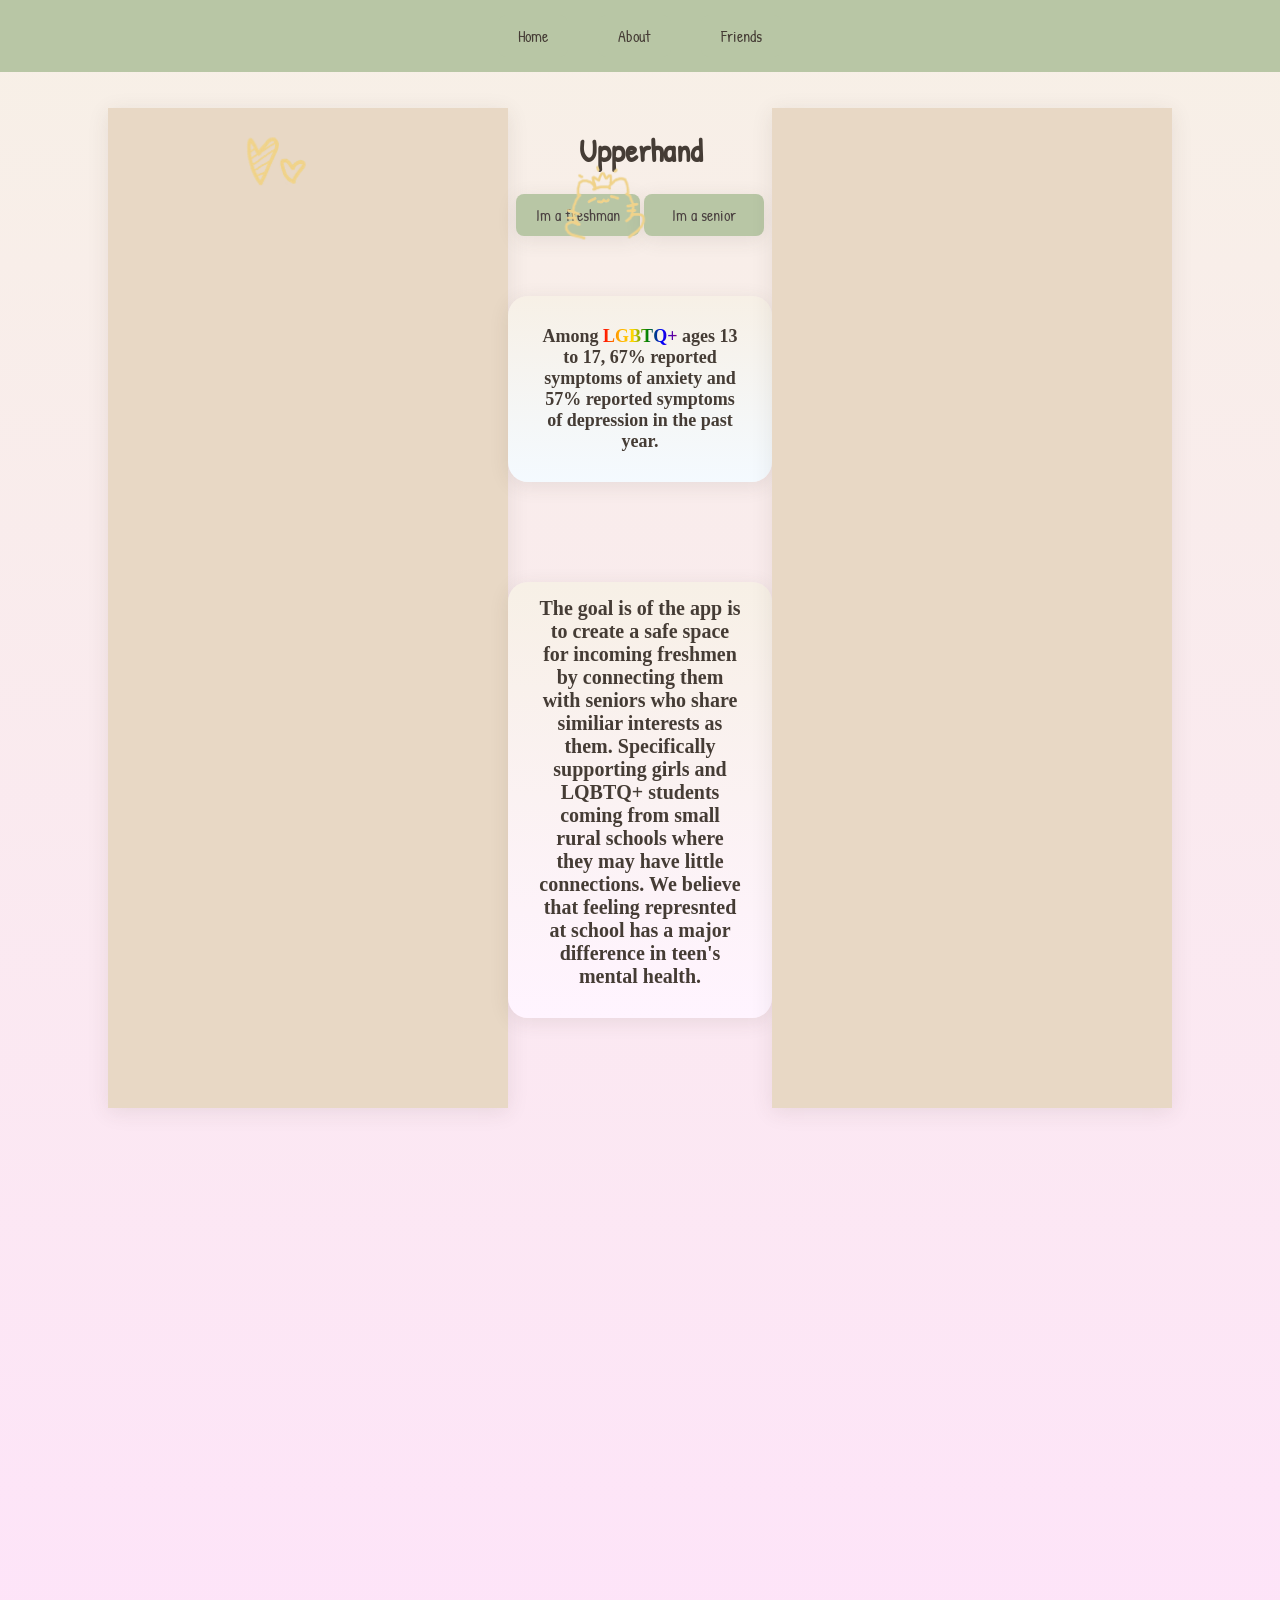
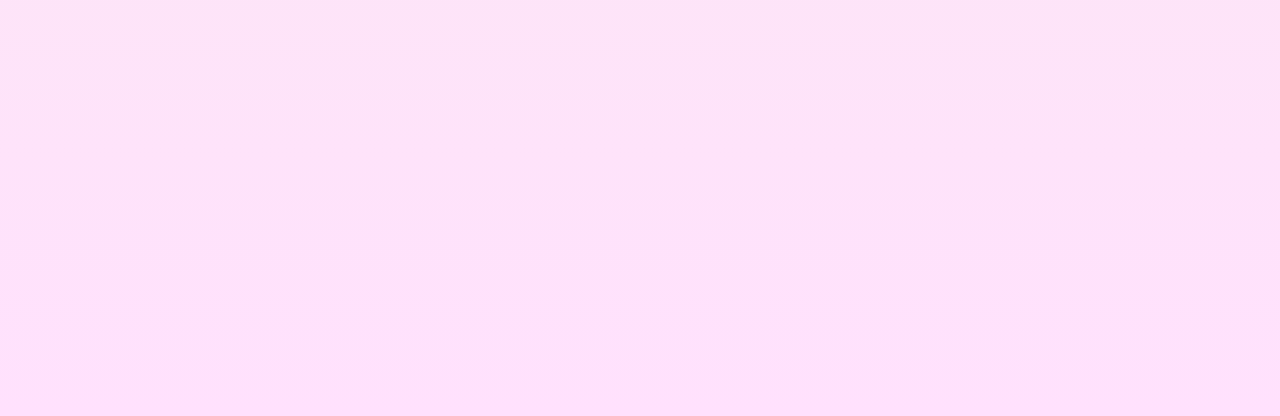
<file: index.html>
<!DOCTYPE html>
<html lang="en">
<head>
    <meta charset="UTF-8">
    <meta name="viewport" content="width=device-width, initial-scale=1.0">
    <link rel="stylesheet" href="style.css">
    <title>Congressional app challenge</title>
</head>
<body>
    <nav>
        <a class="bar" href="#Home">Home</a>
        <a class="bar" href="#About">About</a>
        <a class="bar" href="#Friends">Friends</a>
</nav>
        <div class="layout">
            <aside></aside>
            <main>
                <dialog id="popup">You'll be taking a personality test that will match you the compatible senior in the school</dialog>
<img class="doodle" src="images/doodle.png" alt="doodle">
<img class="hearts" src="images/hearts.png" alt="hearts">

   <h1 class="h1">Upperhand</h1>
    <a class="button" href= "personality_test.html">Im a freshman</a>
    <a class="button2" href="senior-login.html">Im a senior</a>
    <h5 class="quote card">Among <span class="rainbow"> LGBTQ+</span> ages 13 to 17, 67% reported symptoms of anxiety and 57% reported symptoms of depression in the past year.</h5>
    <h5 class="mission card2"> The goal is of the app is to create a safe space for incoming freshmen by connecting them with seniors who share similiar interests as them. Specifically supporting girls and LQBTQ+ students coming from small rural schools where they may have little connections. We believe that feeling represnted at school has a major difference in teen's mental health.</h5>
</main>
            <aside></aside>
        </div>

 <script src="script.js"></script>
</body>
</html>
</file>
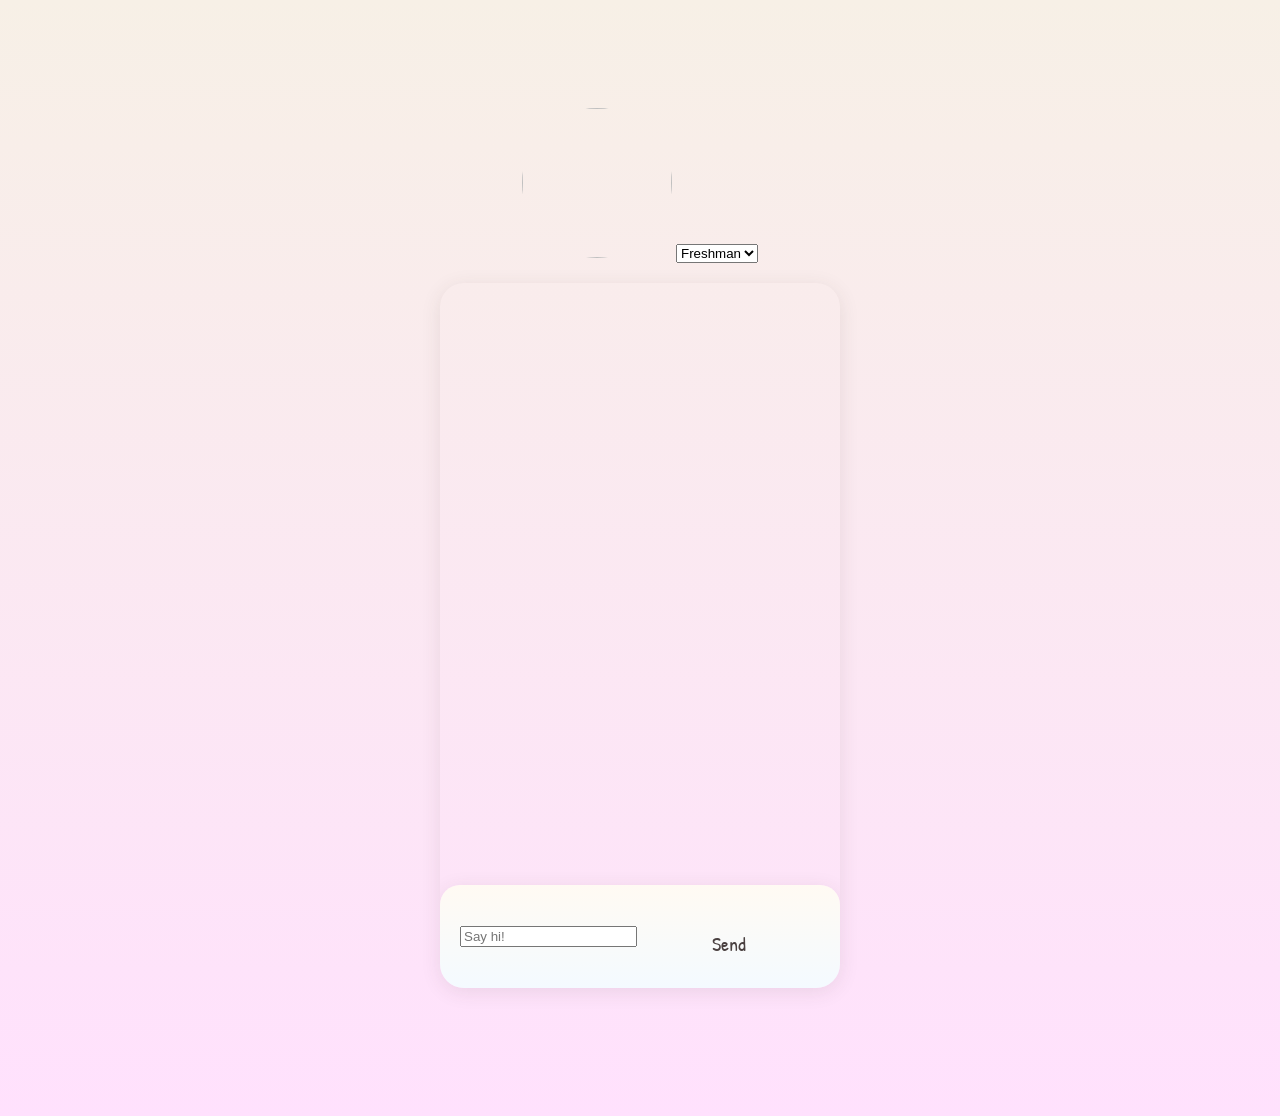
<file: chat.html>
<!DOCTYPE html>
<html lang="en">
<head>
<title>chat.html</title>
    <meta charset="UTF-8">
    <meta name="viewport" content="width=device-width, initial-scale=1.0">

 <link rel="stylesheet" href="style.css">
    </head>
<body>
    <div class="chat-header">
         <img class="pfp" id="chat-pfp">
         <select id="role">
            <option value="freshman">Freshman</option>
            <option value="senior">Senior</option>
         </select>
    <h2 id="chat-name"></h2>
    </div>
    <div class="chat-box">
    <div id="messages"></div>
 <div class="chat-bar">
    <input id ="message-input" placeholder="Say hi!">

      <button class="send-btn"id="send-btn">Send</button>
      </div>
      </div>
<script src="seniors.js"></script>
<script src="chat.js"></script>
</body>
</html>
</file>
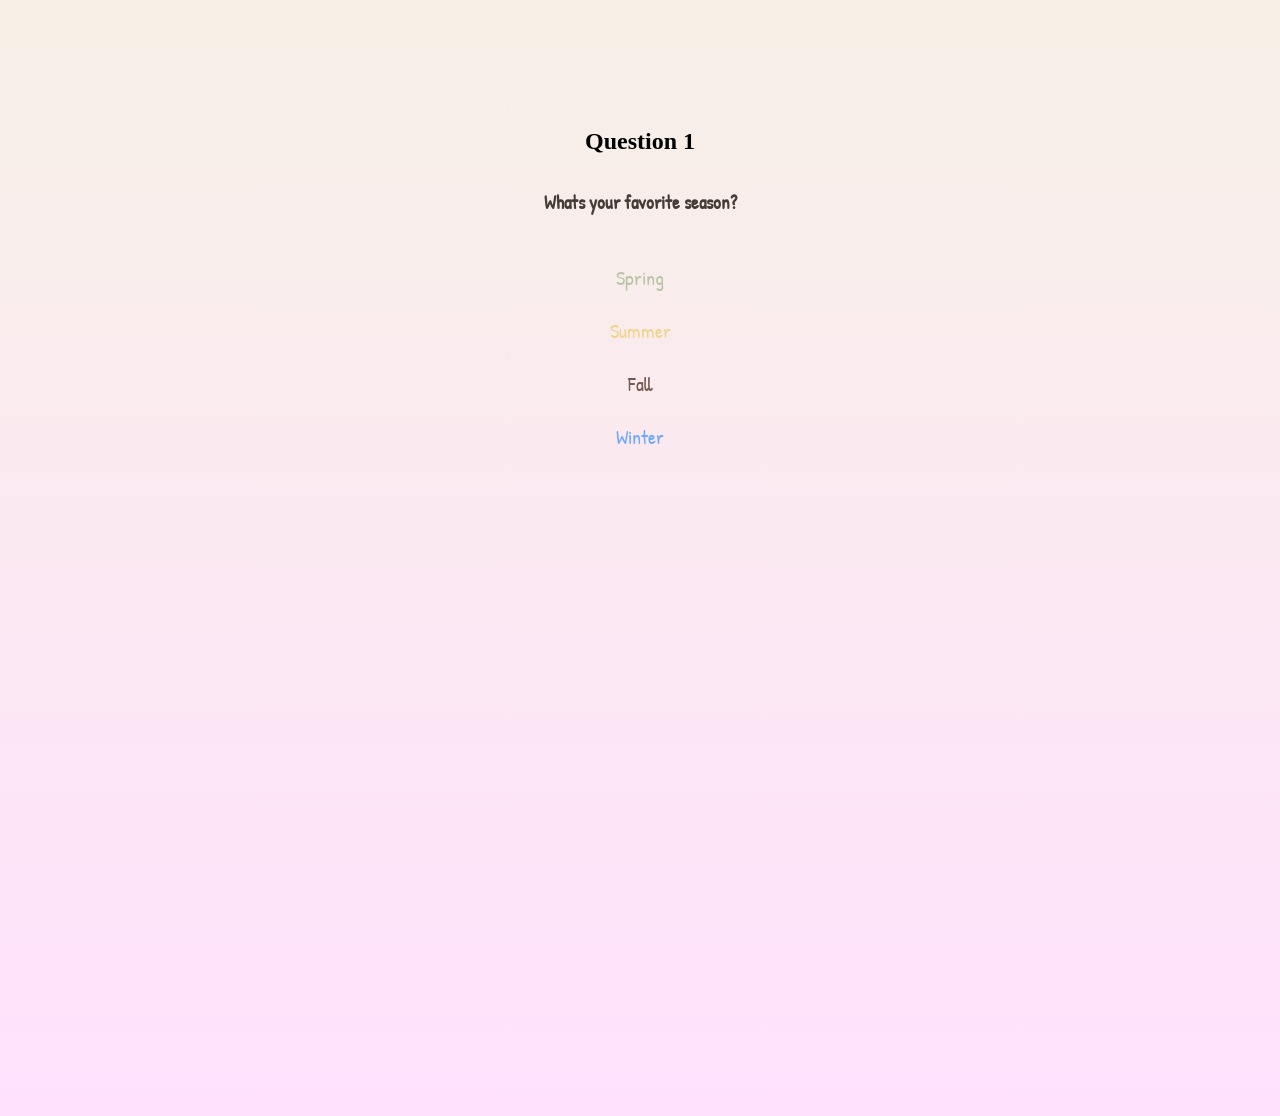
<file: personality_test.html>
<!DOCTYPE html>
<html lang="en">
<head>
    <meta charset="UTF-8">
    <meta name="viewport" content="width=device-width, initial-scale=1.0">
    <link rel="stylesheet" href="style.css">
  
</head>
<body class="personality_body">
  
<div id = "q1">

   <h2>Question 1</h2>
   <h3 id = "question1" class="question1">Whats your favorite season?</h3>
   <button id = "a0" class="spring" data-q="1" data-choice="0" data-senior="0"> Spring </button>
   <button id = "a1" class="summer" data-q="1" data-choice="1" data-senior="1"> Summer</button>
   <button id = "a2" class="fall" data-q="1" data-choice="2" data-senior="2"> Fall </button>
   <button id = "a3" class="winter" data-q="1" data-choice="3" data-senior="3"> Winter </button>
</div>
<div hidden id="q2">
   <h2>Question 2</h2>
   <h3 id = "question2" class="question2"> What's your ideal way to spend a free afternoon?</h3>
   <button id = "a4" class="spring" data-q="2" data-choice="0" data-senior="1"> Going out and exploring somewhere new </button>
   <button id = "a5" class="summer" data-q="2" data-choice="1" data-senior="2"> Staying in and watching movies or playing video games</button>
   <button id = "a6" class="fall" data-q="2" data-choice="2" data-senior="3"> Hanging out with friends</button>
   <button id = "a7" class="winter" data-q="2" data-choice="3" data-senior="0"> Doing something creative or working on a hobby </button>
</div>
<div hidden id="q3">
   <h2>Question 3</h2>
   <h3 id = "question3" class="question2">How would your friends describe you?</h3>
   <button id = "a8" class="spring" data-q="3" data-choice="0" data-senior="1"> Outgoing and talkative</button>
   <button id = "a9" class="summer" data-q="3" data-choice="1" data-senior="2"> Quiet at first, but funny once comfortable </button>
   <button id = "a10" class="fall" data-q="3" data-choice="2" data-senior="0"> Kind, supportive, and a good listener</button>
   <button id = "a11" class="winter" data-q="3" data-choice="3" data-senior="3"> Random, energetic, and a little chaotic</button>
   </div>
   <div hidden id="q4">
   
   <h2>Question 4</h2>
   <h3 id = "question4" class="question2">What are you most nervous about in highschool</h3>
   <button id = "a12" class="spring" data-q="4" data-choice="0" data-senior="1"> Getting lost</button>
   <button id = "a13" class="summer" data-q="4" data-choice="1" data-senior="2"> Making friends </button>
   <button id = "a14" class="fall" data-q="4" data-choice="2" data-senior="0">  Harder classes</button>
   <button id = "a15" class="winter" data-q="4" data-choice="3" data-senior="3"> Not fitting in</button>
   
</div>
<div hidden id="q5">
   <h2>Question 5</h2>
   <h3 id = "question5" class="question2">How much contact do you want with your match?</h3>
   <button id = "a16" class="spring" data-q="5" data-choice="0" data-senior="1"> Just a friendly face</button>
   <button id = "a17" class="summer" data-q="5" data-choice="1" data-senior="2"> Some one to text every now and then </button>
   <button id = "a18" class="fall" data-q="5" data-choice="2" data-senior="0"> Some one to hangout with</button>
   <button id = "a19" class="winter" data-q="5" data-choice="3" data-senior="3"> I'd love a real friendship</button>
</div>
<div hidden id="q6">
 <h2>Question 6</h2>
   <h3 id = "question6" class="question2">What would make the first week easier?</h3>
   <button id = "a20" class="spring" data-q="6" data-choice="0" data-senior="1"> Some one to show me where my classes are</button>
   <button id = "a21" class="summer" data-q="6" data-choice="1" data-senior="2"> Some one to sit with at lunch</button>
   <button id = "a22" class="fall" data-q="6" data-choice="2" data-senior="0"> Help finding clubs to join</button>
   <button id = "a23" class="winter" data-q="6" data-choice="3" data-senior="3"> Seeing a familiar face in the hall</button>
</div>
<div class ="match" hidden id="results"><p>Your senior match is</p>
   
<img id="match-pfp"class="pfp" alt="your senior match">
<h2 id="match-name"></h2>
<p id="match-bio"></p>
<p id="match-pronouns"></p>
 <a class="button" href= "chat.html?role=freshman">Contact me</a>
<p id="match-contact"></p>
</div>
<script src="seniors.js"></script>
<script src="quiz.js"></script>
</body>
</html>
</file>
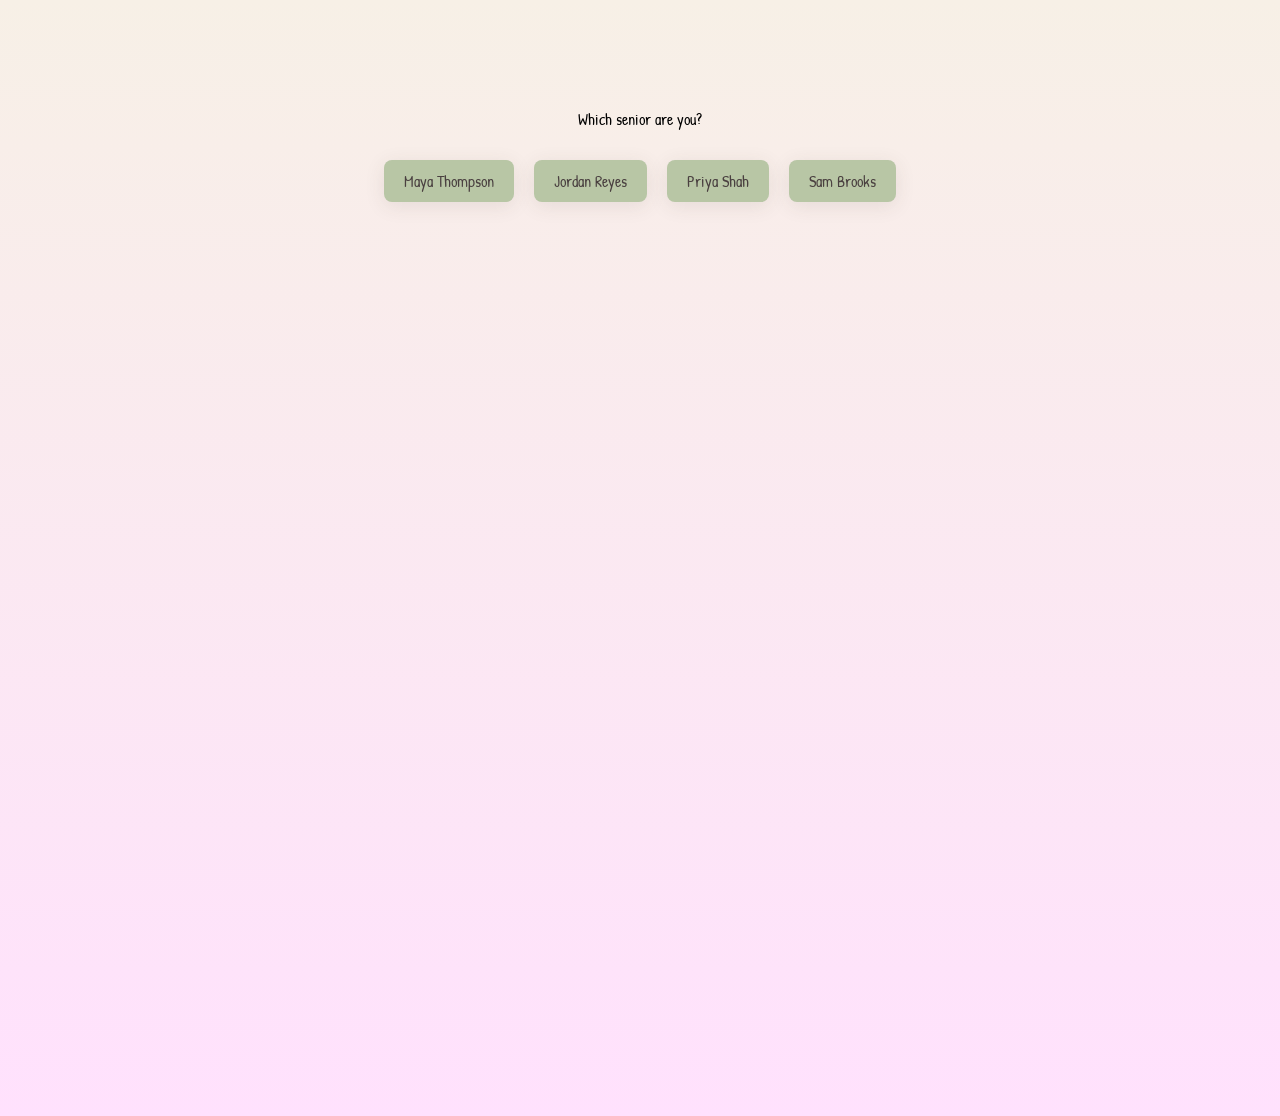
<file: senior-login.html>
<!DOCTYPE html>
<html lang="en">
<head>
    <meta charset="UTF-8">
    <meta name="viewport" content="width=device-width, initial-scale=1.0">
    <title>senior-login.html</title>
     <link rel="stylesheet" href="style.css">
</head>
<body>
<heading class="heading">Which senior are you?</heading>
<div class="senior-list">
<div>
 <a class="button" href= "chat.html?role=senior&senior=0">Maya Thompson</a> </div>
 <div>
<a class="button" href= "chat.html?role=senior&senior=1">Jordan Reyes</a></div>
<div>
<a class="button" href= "chat.html?role=senior&senior=2">Priya Shah</a> </div>
<div>
<a class="button" href= "chat.html?role=senior&senior=3">Sam Brooks</a> </div>
</div>

</body>
</html>
</file>
<file: style.css>
@font-face { font-family: 'Patrick Hand';
 src: url('fonts/Patrick_Hand/PatrickHand-Regular.ttf'); }
 @keyframes wiggle { 50% { transform: rotate(5deg); } }
body {
    text-align:center;
    padding:100px;
    background-color: #F7F0E6;
    min-height: 100vh;
background:linear-gradient(180deg, #F7F0E6, rgb(255, 225, 253));
}

.button {
   text-decoration: none;
   background-color: #B8C6A5;
   color:#4a4040;
   display: inline-block;
   font-family:'Patrick Hand';
   padding: 10px 20px;
   border-radius: 8px;
   box-shadow: 0 4px 20px rgba(69, 60, 53, 0.1);
   text-align:center;

}
.button2 {
   text-decoration: none;
   background-color: #B8C6A5;
   color:#4a4040;
   display: inline-block;
   font-family:'Patrick Hand';
   padding: 10px 20px;
   border-radius: 8px;
   box-shadow: 0 4px 20px rgba(69, 60, 53, 0.1);
   text-align:center;
    width: 80px;
}
.match { 
    font-family:'Finger Paint' ;
}

.h1 {
    font-family: 'Patrick Hand';
    color:#453C35 ;
}
.h3 {
    font-family: Georgia, 'Times New Roman', Times, serif;
    color: black;
}
.quote {
    font-family:'Indie Flower';
    color:#453C35;
    font-weight: bold;
    max-width: 500px;
    margin: 60px auto;
    padding-top: 15px;
    font-size: large;
    
}
.card {
    padding-top:100px;
    background-color:#F7F0E6;
    border-radius: 20px;
    padding: 30px;
    box-shadow: 0 4px 20px rgba(69, 60, 53, 0.1);
    margin-top: 20px auto;
    transition: transform 0.3s;
    background:linear-gradient(180deg, #F7F0E6, rgb(244, 250, 255));
}
.card2 {
    padding-top:100px;
    background-color:#F7F0E6;
    border-radius: 20px;
    padding: 30px;
    box-shadow: 0 4px 20px rgba(69, 60, 53, 0.1);
    margin-top: 20px auto;
    transition: transform 0.3s;
    background:linear-gradient(180deg, #F7F0E6, rgb(255, 244, 255));
}
.card:hover { transform: scale(1.02); }
.card2:hover { transform: scale(1.02); }
.button:hover { transform: scale(1.02); }
.aside:hover { transform: scale(1.02); }

.rainbow { background: linear-gradient(90deg, red, orange, gold, green, blue, purple);
  -webkit-background-clip: text; background-clip: text;
  color: transparent; 
}

.doodle {
    width: 130px;
    height:130px;
    animation: wiggle 2s infinite;
    position: absolute;
    right: 616px;
    top: 140px; 
    color:pink;
}
.hearts {
    width: 130px;
    height:130px;
    animation: wiggle 2s infinite;
    position: absolute;
    right: 940px;
    top: 100px; 
}

.layout {
display:flex

}
main {
flex:1;
min-height: 200vh;

}
aside {
height: 1000px;
width:400px;
background-color:#E8D8C5;
box-shadow: 0 4px 20px rgba(69, 60, 53, 0.1);
margin-top: 20px auto;
transition: transform 0.3s;
}
nav{
    display: flex;
    list-style: none;
    position: fixed;
    top:0;
    left:0;
    gap:30px;
    width: 100%;
    background-color: #B8C6A5;
    padding: 15px;
    justify-content: center;
    box-sizing:border-box;
    transition: opacity 1s;
}

nav.hidden {
     opacity: 0;
     pointer-events: none;
}


.bar {
    text-decoration: none;
    color:#453C35;
     background-color: #B8C6A5;
   display: inline-block;
   font-family:'Patrick Hand';
   padding: 10px 20px;
   border-radius: 8px;
}

.question1 {
    padding:15px;
      font-family: 'Patrick Hand';
    color:#453C35 ;

}
.question2 {
    padding:15px;
      font-family: 'Patrick Hand';
    color:#453C35 ;

}

button { font-family: 'Patrick Hand'; font-size: 20px;
          background: none;
          border: none;
          cursor: pointer;
          display: block;
          margin: 10px auto;
          padding-top: 15px;
       }
.spring {
color:#B8C6A5;

}

.summer {
color:#F1D48B;
}
.fall {
color:#745A52;
}
.winter {
color:#6da7ff;
}
.pfp {
    width: 150px;
    height:150px;
    border-radius: 50%;
    object-fit: cover;
}

.mission {
    font-family:'Indie Flower';
    font-size: 20px;
    padding-left:30px;
    padding-right:30px;
    max-width: 500px;
    margin: 100px auto;
    padding-top: 15px;
    color:#453C35;
}
.contact {
 text-decoration: none;
   background-color: #B8C6A5;
   color:#4a4040;
   display: inline-block;
   font-family:'Patrick Hand';
   padding: 10px 20px;
   border-radius: 8px;
   box-shadow: 0 4px 20px rgba(69, 60, 53, 0.1);
   margin-top:50px;
   padding-top: 30px;
}

.my-bubble {
    border-radius: 30px;
    background-color:#F7F0E6;
    max-width: 75%;
    margin-left: auto;
    padding:10px 16px;
    margin-bottom: 8px;
    background-color:#B8C6A5;
    display:block;
    width: fit-content;
    text-align:left;
}
.their-bubble {
     border-radius: 30px;
    background-color:#F7F0E6;
    max-width: 75%;
    margin-right: auto;
    padding:10px 16px;
    margin-bottom: 8px;
    background-color:#a5b3c6;
    display:block;
    width: fit-content;
    text-align:left;
}

.chat-bar{
    background-color:#F7F0E6;
    border-radius: 20px;
    padding: 20px;
    background:linear-gradient(180deg, #fffaf3, rgb(244, 250, 255));
    display: flex;
    align-items: center;
    box-shadow: 0 4px 20px rgba(69, 60, 53, 0.1);
    
}
#messages {
    overflow-y: auto;
    flex: 1;
    padding:16px;
}
.chat-box {
    padding-top:30px;
    max-width:400px;
    margin:20px auto;
    height: 75vh;
    display: flex;
    flex-direction:column;
    box-shadow: 0 4px 20px rgba(69, 60, 53, 0.1);
    border-radius:24px;
    overflow:hidden;
}
#send-btn {
    border-radius:999px;
   color:#4a4040;
}
.heading {
    text-align:center;
    font-family:'Patrick Hand';
}
.senior-list {
    display:flex;
    gap:20px;
    justify-content: center;
    flex-wrap: wrap;
    padding-top:30px;
}
</file>
